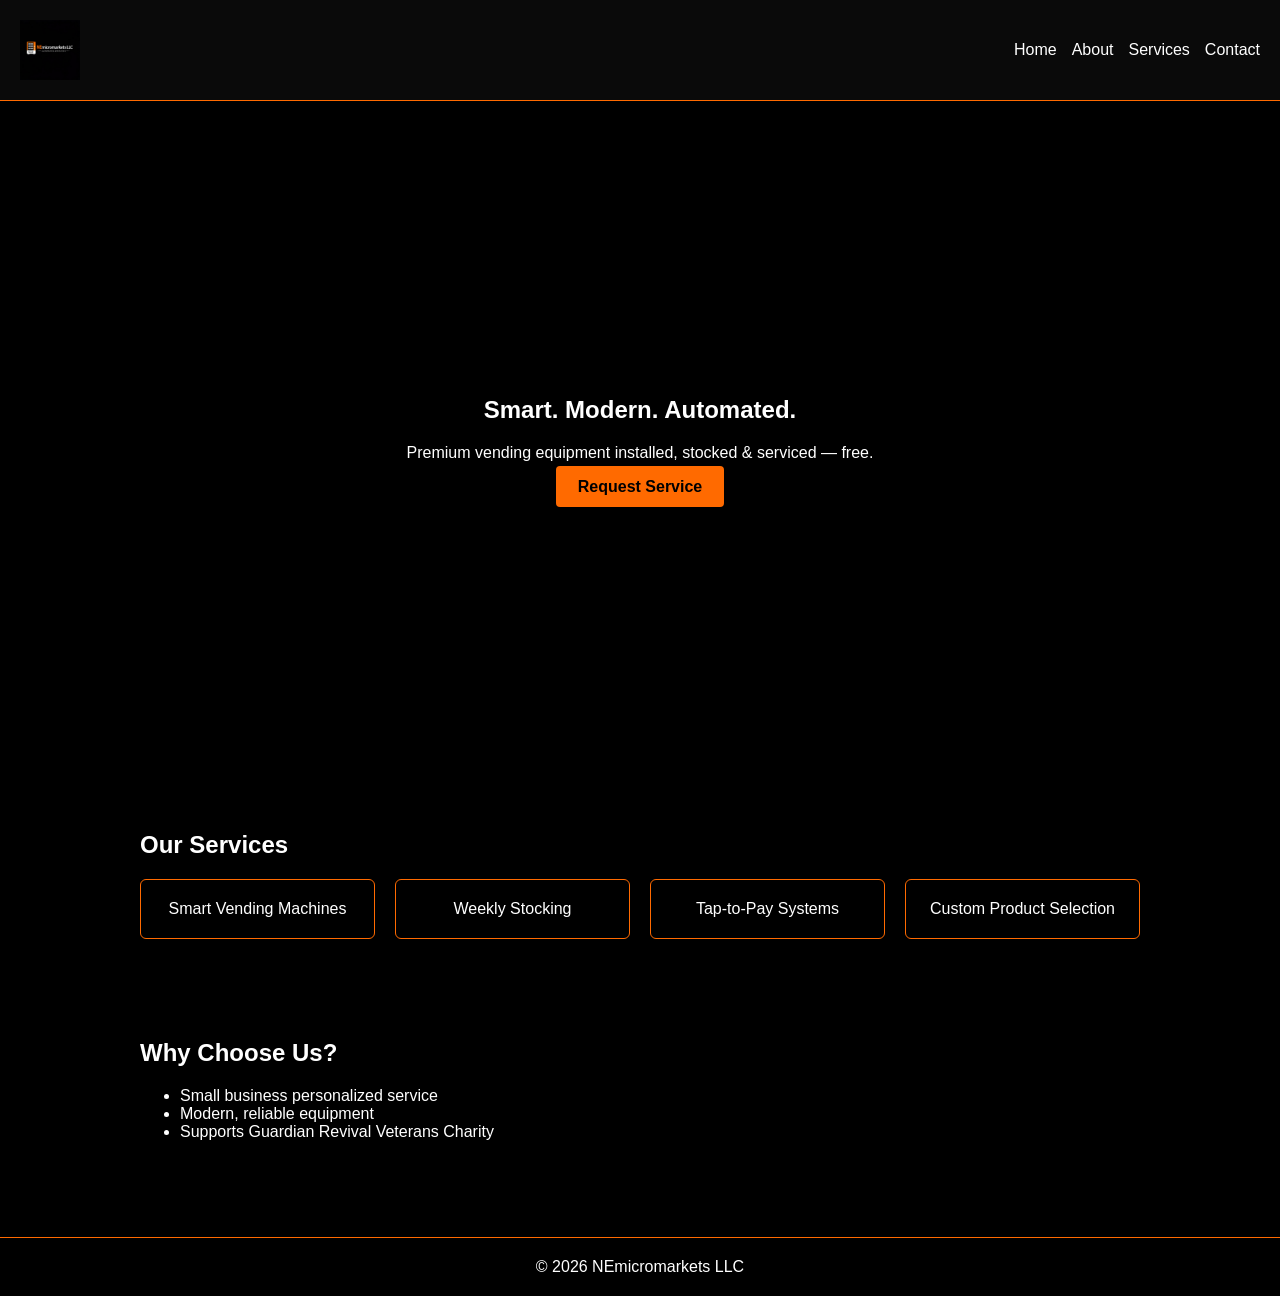
<file: index.html>
<!DOCTYPE html><html lang='en'><head>
<meta charset='UTF-8'><meta name='viewport' content='width=device-width, initial-scale=1.0'>
<title>NEmicromarkets LLC | Smart Vending Solutions</title>
<link rel='stylesheet' href='styles.css'><script defer src='script.js'></script>
</head><body>
<header class='navbar'><img src='logo.png' alt='Logo' style='height:60px;'>
<nav><a href='index.html'>Home</a><a href='about.html'>About</a><a href='services.html'>Services</a><a href='contact.html'>Contact</a></nav></header>
<section class='hero'>
<div class='hero-content'>
<h1 class='reveal'>Smart. Modern. Automated.</h1>
<p class='reveal'>Premium vending equipment installed, stocked & serviced — free.</p>
<a class='btn reveal' href='contact.html'>Request Service</a>
</div></section>
<section class='services reveal'>
<h2>Our Services</h2>
<div class='grid'>
<div class='card'>Smart Vending Machines</div>
<div class='card'>Weekly Stocking</div>
<div class='card'>Tap-to-Pay Systems</div>
<div class='card'>Custom Product Selection</div>
</div></section>
<section class='why reveal'><h2>Why Choose Us?</h2>
<ul><li>Small business personalized service</li><li>Modern, reliable equipment</li><li>Supports Guardian Revival Veterans Charity</li></ul></section>
<footer>© 2026 NEmicromarkets LLC</footer>
</body></html>
</file>
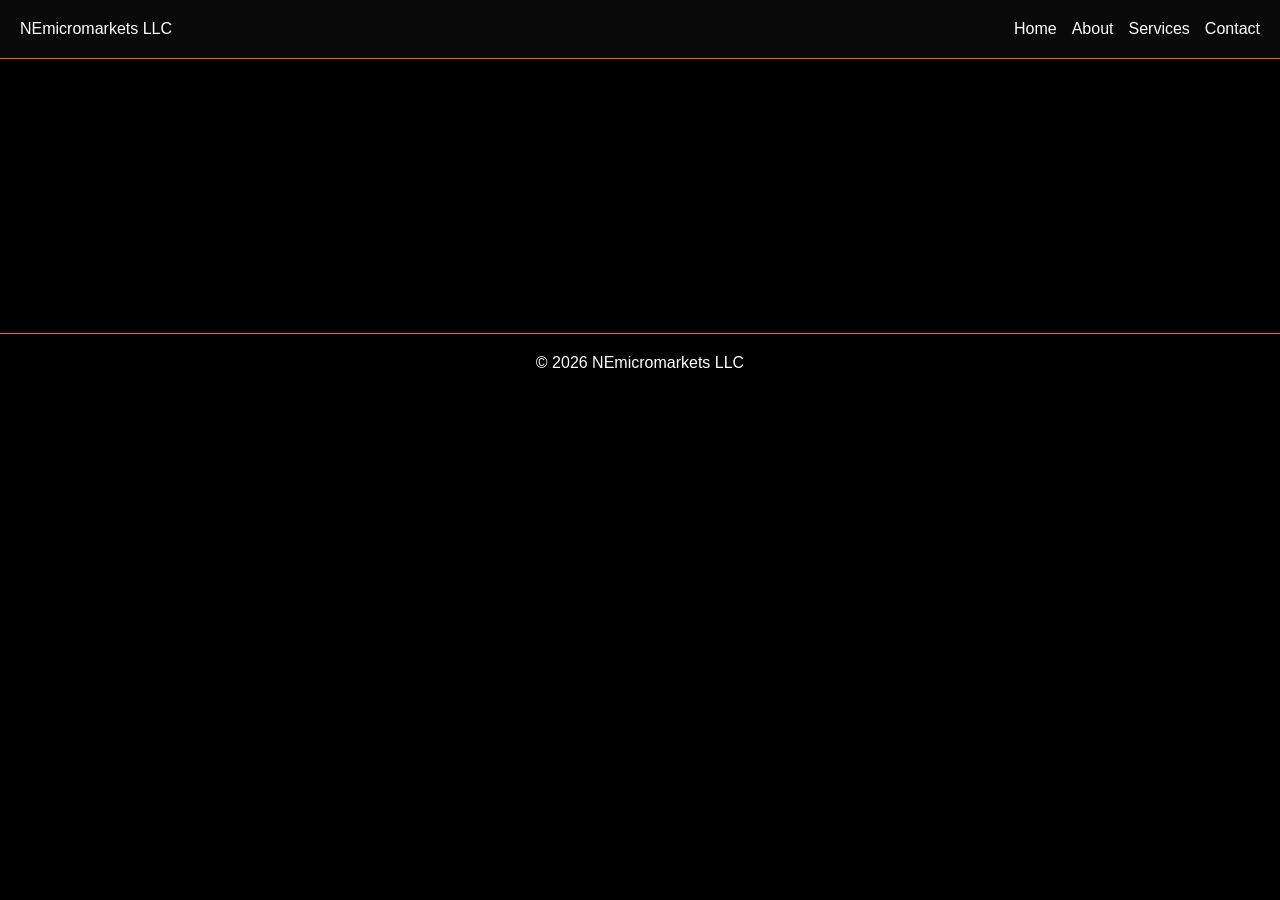
<file: about.html>
<!DOCTYPE html><html lang='en'><head>
<meta charset='UTF-8'><meta name='viewport' content='width=device-width, initial-scale=1.0'>
<title>About | NEmicromarkets LLC</title>
<link rel='stylesheet' href='styles.css'><script defer src='script.js'></script>
</head><body>
<header class='navbar'><div class='logo'>NEmicromarkets LLC</div>
<nav><a href='index.html'>Home</a><a href='about.html'>About</a><a href='services.html'>Services</a><a href='contact.html'>Contact</a></nav></header>
<section class='reveal'><h2>About Us</h2>
<p>We provide automated amenities for workplaces with free installation, stocking, and service. Our mission is to deliver modern vending solutions with exceptional customer care.</p>
<p>We use modern smart vending technology with cashless payments, remote monitoring, and high reliability.</p>
</section>
<footer>© 2026 NEmicromarkets LLC</footer>
</body></html>
</file>
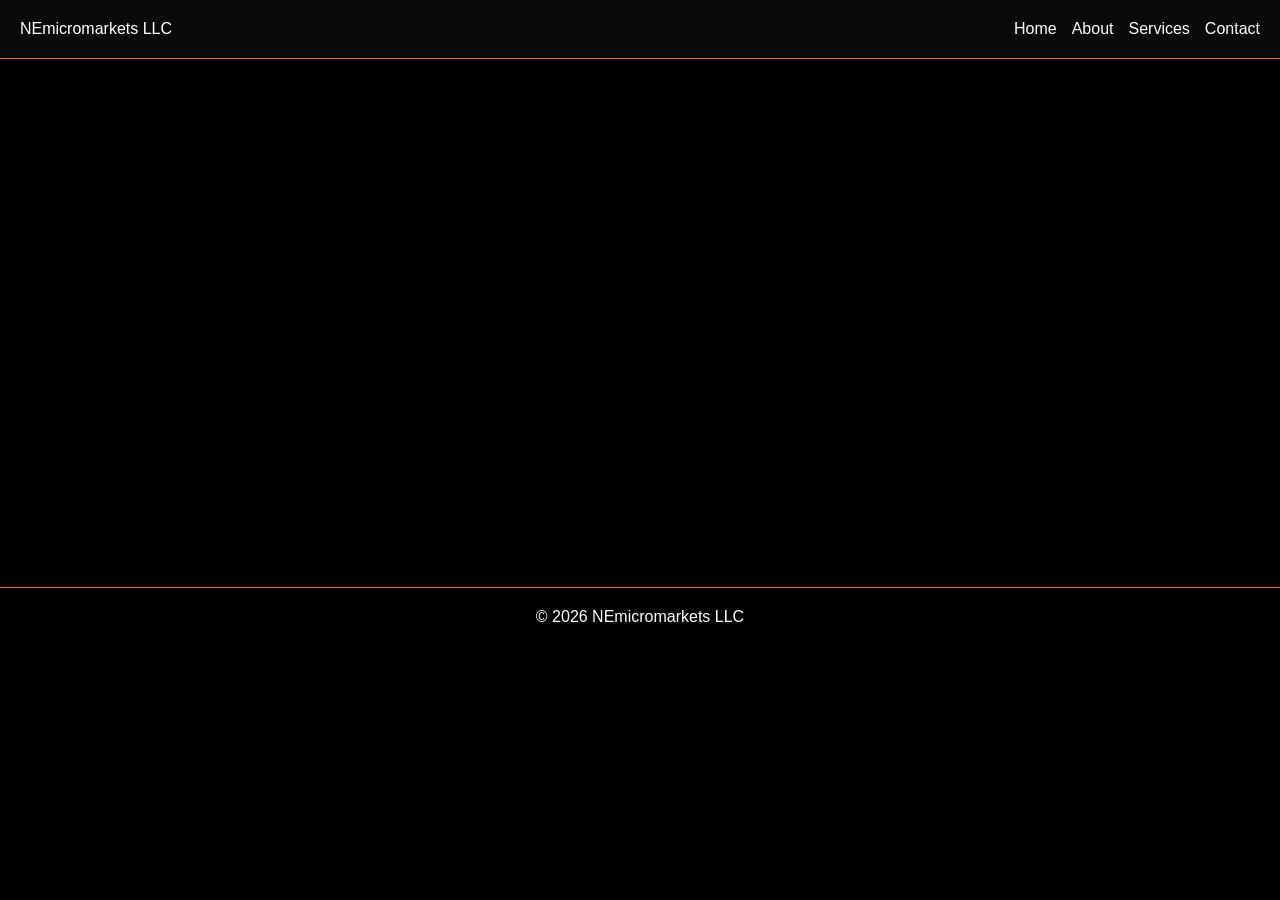
<file: contact.html>
<!DOCTYPE html><html lang='en'><head>
<meta charset='UTF-8'><meta name='viewport' content='width=device-width, initial-scale=1.0'>
<title>Contact | NEmicromarkets LLC</title>
<link rel='stylesheet' href='styles.css'><script defer src='script.js'></script>
</head><body>
<header class='navbar'><div class='logo'>NEmicromarkets LLC</div>
<nav><a href='index.html'>Home</a><a href='about.html'>About</a><a href='services.html'>Services</a><a href='contact.html'>Contact</a></nav></header>
<section class='reveal'><h2>Contact Us</h2>
<p>Fill out the form below and we'll reach out ASAP.</p>
<form action='https://formspree.io/f/mwkggoby' method='POST'>
<input type='text' name='name' placeholder='Your Name' required>
<input type='email' name='email' placeholder='Your Email' required>
<input type='text' name='phone' placeholder='Phone Number'>
<textarea name='message' rows='5' placeholder='Your Message' required></textarea>
<button type='submit'>Send Message</button>
</form></section>
<footer>© 2026 NEmicromarkets LLC</footer>
</body></html>
</file>
<file: styles.css>
body {margin:0;background:#000;color:#fff;font-family:Arial, sans-serif;}
.navbar {display:flex;justify-content:space-between;align-items:center;padding:20px;background:#0a0a0a;border-bottom:1px solid #ff6a00;}
.navbar a {color:white;margin-left:15px;text-decoration:none;position:relative;}
.navbar a::after {content:'';position:absolute;left:0;bottom:-3px;width:0;height:2px;background:#ff6a00;transition:0.3s;}
.navbar a:hover::after {width:100%;}
.hero {height:70vh;display:flex;align-items:center;justify-content:center;text-align:center;padding:20px;}
.btn {background:#ff6a00;padding:12px 22px;color:#000;text-decoration:none;border-radius:4px;font-weight:bold;}
section {padding:40px 20px;max-width:1000px;margin:auto;}
.services .grid {display:grid;grid-template-columns:repeat(auto-fit,minmax(200px,1fr));gap:20px;}
.card {padding:20px;border:1px solid #ff6a00;border-radius:6px;text-align:center;transition:0.3s;}
.card:hover {box-shadow:0 0 10px #ff6a00;}
.reveal {opacity:0;transform:translateY(20px);transition:1s;}
.reveal.visible {opacity:1;transform:translateY(0);}
footer {text-align:center;padding:20px;border-top:1px solid #ff6a00;margin-top:40px;}
form input, form textarea {width:100%;padding:10px;margin-top:10px;background:#111;border:1px solid #ff6a00;color:#fff;border-radius:4px;}
form button {background:#ff6a00;color:#000;padding:12px 22px;margin-top:15px;border:none;border-radius:4px;cursor:pointer;font-weight:bold;}
form button:hover {box-shadow:0 0 10px #ff6a00;}
</file>
